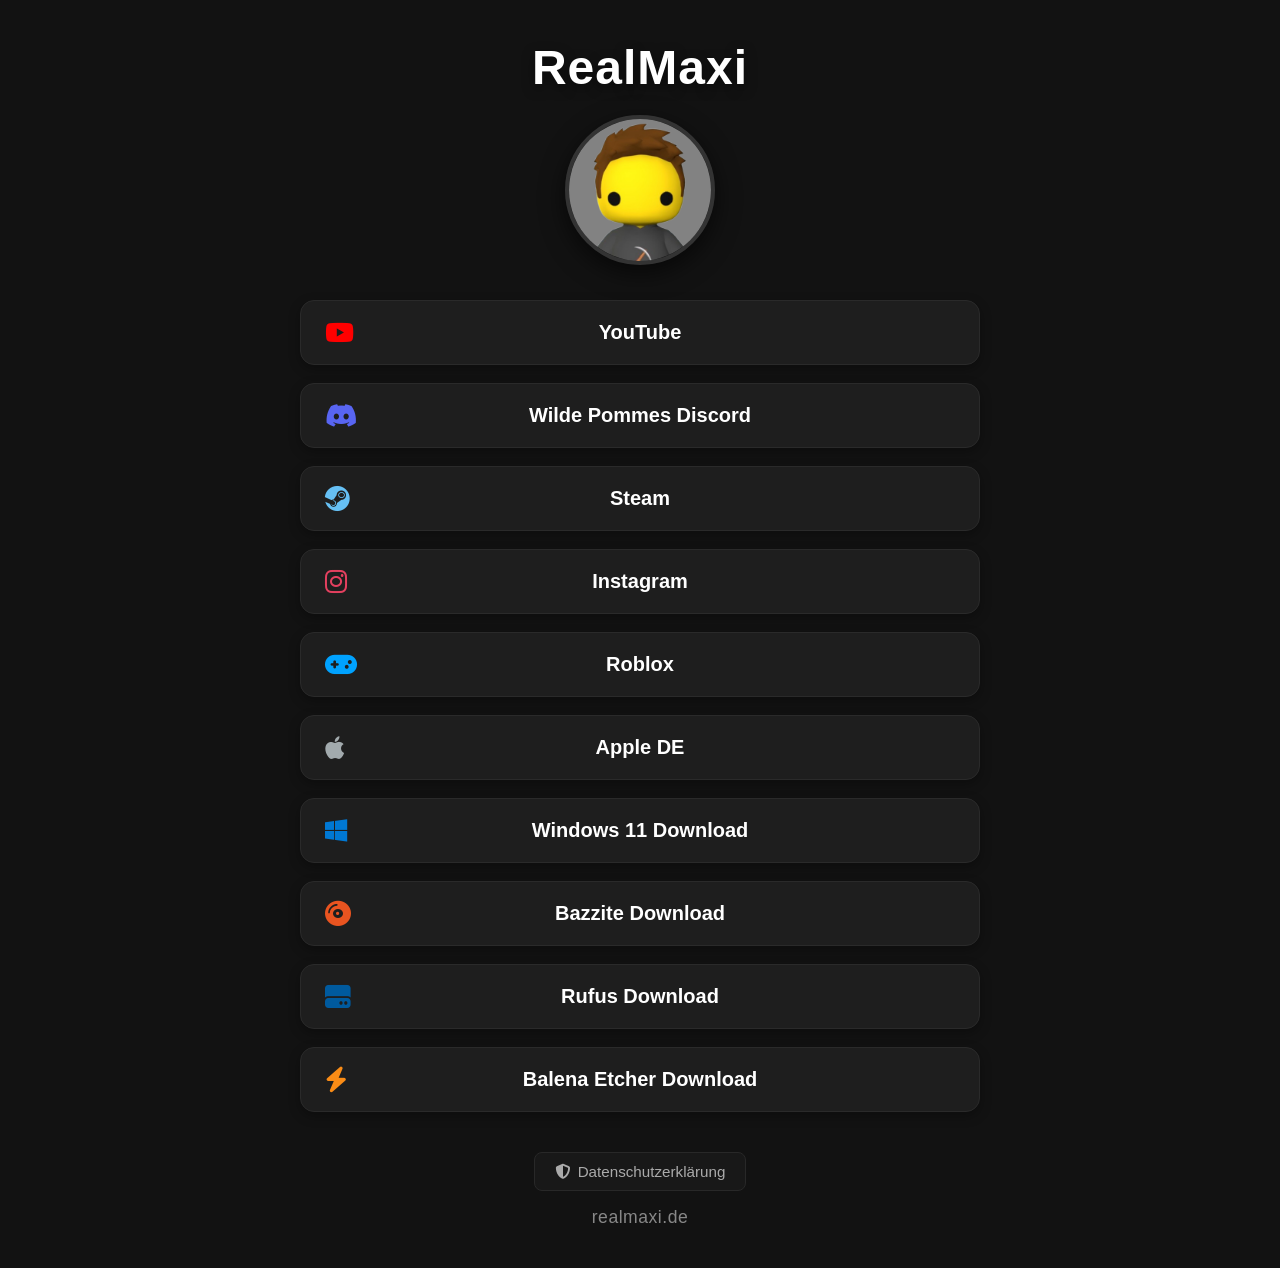
<file: index.html>
<!DOCTYPE html>
<html lang="de">
<head>
    <meta charset="UTF-8">
    <meta name="viewport" content="width=device-width, initial-scale=1.0">
    <title>RealMaxi</title>
    <link rel="icon" type="image/png" href="Bild2.png">
    <link rel="stylesheet" href="https://cdnjs.cloudflare.com/ajax/libs/font-awesome/6.4.0/css/all.min.css">
    <link rel="stylesheet" href="css/style.css">
</head>
<body>

    <div class="container">
        <div class="title-header">
            <h1>RealMaxi</h1>
            <img class="profile-img" src="Bild.png" alt="RealMaxi Logo">
        </div>

        <div class="links-wrapper" id="linktree-links"></div>

        <div class="footer">
            <a href="datenschutz.html" class="privacy-btn">
                <i class="fa-solid fa-shield-halved"></i>
                Datenschutzerklärung
            </a>
            <div class="domain-text">realmaxi.de</div>
        </div>
    </div>

    <script src="js/script.js"></script>
</body>
</html>
</file>
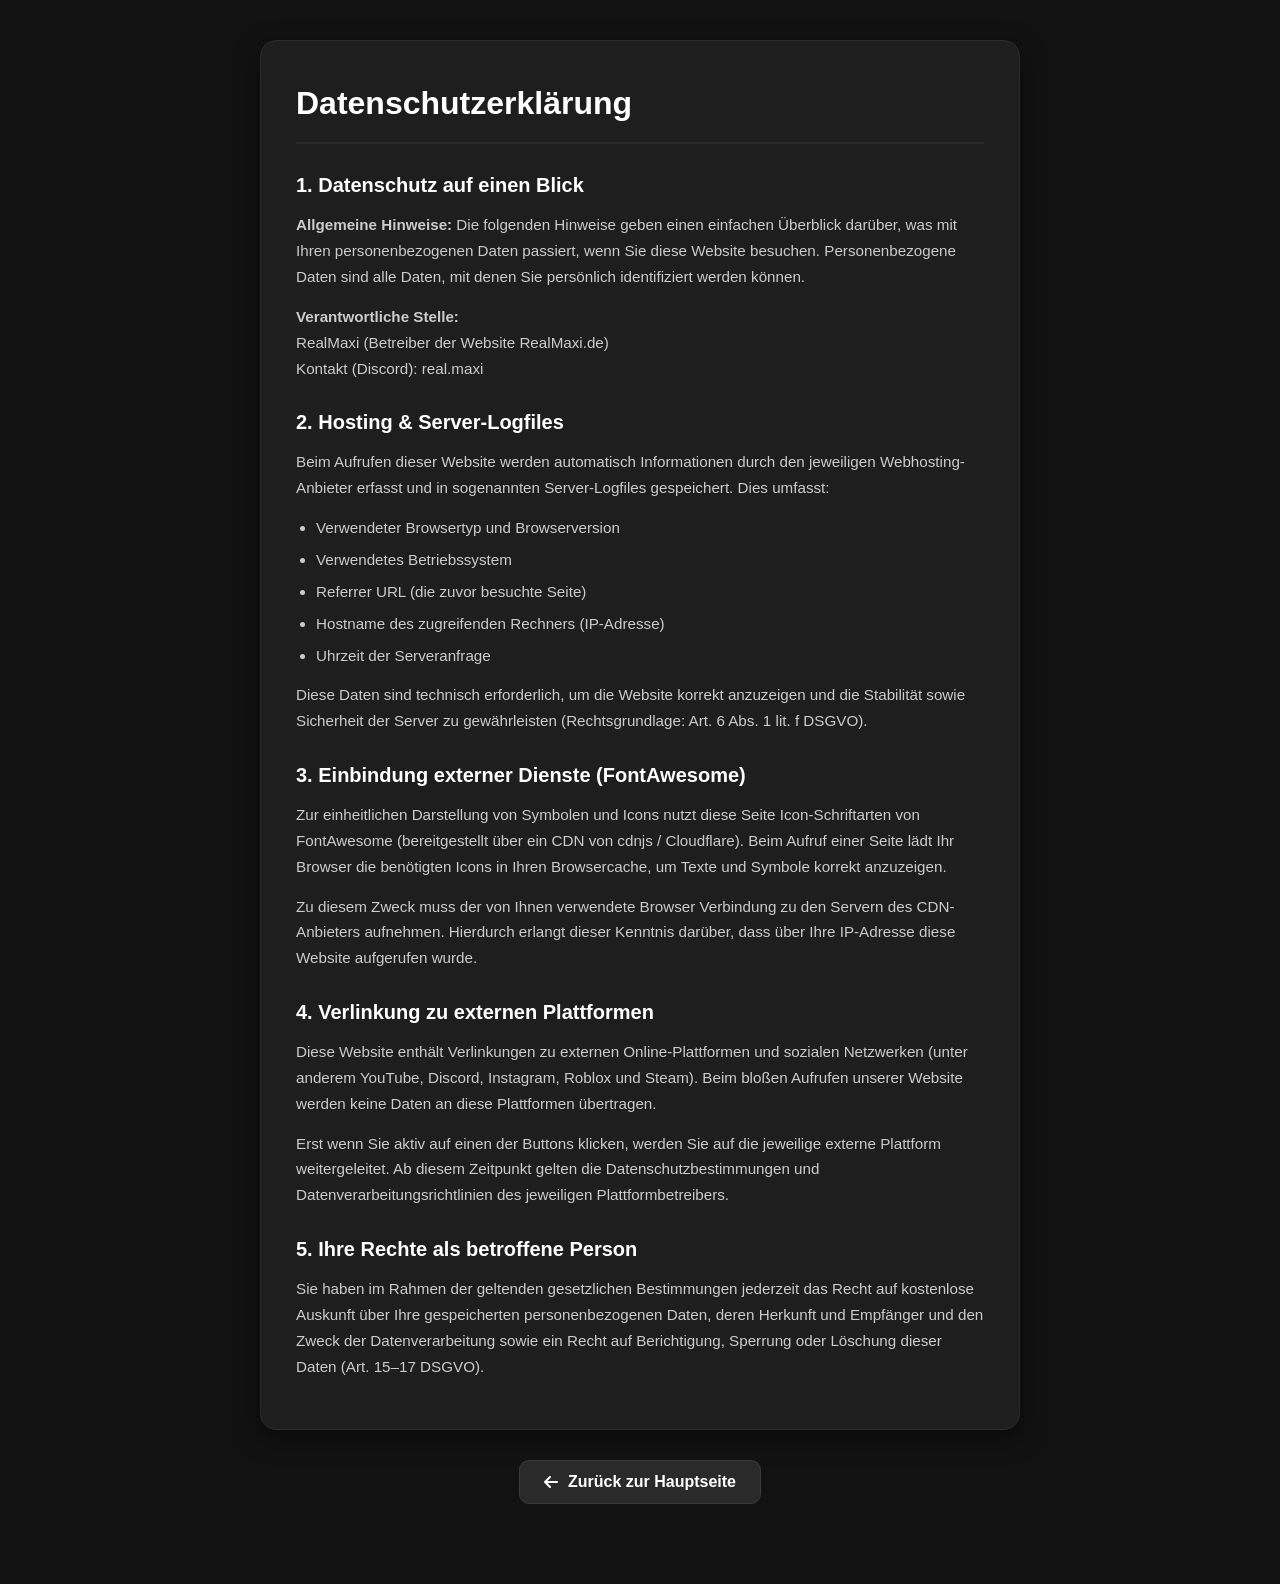
<file: datenschutz.html>
<!DOCTYPE html>
<html lang="de">
<head>
    <meta charset="UTF-8">
    <meta name="viewport" content="width=device-width, initial-scale=1.0">
    <title>Datenschutzerklärung - RealMaxi</title>
    <link rel="icon" type="image/png" href="Bild.png">
    <link rel="stylesheet" href="https://cdnjs.cloudflare.com/ajax/libs/font-awesome/6.4.0/css/all.min.css">
    <style>
        * {
            margin: 0;
            padding: 0;
            box-sizing: border-box;
            font-family: 'Segoe UI', Roboto, Helvetica, Arial, sans-serif;
        }

        body {
            background-color: #121212;
            color: #ffffff;
            min-height: 100vh;
            display: flex;
            flex-direction: column;
            align-items: center;
            justify-content: flex-start;
            padding: 40px 20px;
        }

        .privacy-wrapper {
            width: 100%;
            max-width: 760px;
            background: #1e1e1e;
            padding: 35px;
            border-radius: 16px;
            border: 1px solid #2a2a2a;
            box-shadow: 0 8px 24px rgba(0,0,0,0.5);
            line-height: 1.7;
            text-align: left;
            margin-bottom: 30px;
            overflow-wrap: break-word;
            word-wrap: break-word;
        }

        .privacy-wrapper h1 {
            font-size: 2rem;
            margin-bottom: 20px;
            color: #ffffff;
            border-bottom: 2px solid #2a2a2a;
            padding-bottom: 12px;
        }

        .privacy-wrapper h2 {
            font-size: 1.25rem;
            margin-top: 24px;
            margin-bottom: 10px;
            color: #ffffff;
        }

        .privacy-wrapper p, .privacy-wrapper ul {
            color: #cccccc;
            font-size: 0.95rem;
            margin-bottom: 14px;
        }

        .privacy-wrapper ul {
            padding-left: 20px;
        }

        .privacy-wrapper li {
            margin-bottom: 6px;
        }

        .back-btn {
            display: inline-flex;
            align-items: center;
            gap: 10px;
            background: #2a2a2a;
            color: #ffffff;
            text-decoration: none;
            padding: 12px 24px;
            border-radius: 10px;
            font-weight: 600;
            border: 1px solid #3a3a3a;
            transition: all 0.25s ease;
            margin-bottom: 40px;
        }

        .back-btn:hover {
            background: #3a3a3a;
            transform: translateY(-2px);
        }
    </style>
</head>
<body>

    <div class="privacy-wrapper">
        <h1>Datenschutzerklärung</h1>

        <h2>1. Datenschutz auf einen Blick</h2>
        <p><strong>Allgemeine Hinweise:</strong> Die folgenden Hinweise geben einen einfachen Überblick darüber, was mit Ihren personenbezogenen Daten passiert, wenn Sie diese Website besuchen. Personenbezogene Daten sind alle Daten, mit denen Sie persönlich identifiziert werden können.</p>
        <p><strong>Verantwortliche Stelle:</strong><br>
        RealMaxi (Betreiber der Website RealMaxi.de)<br>
        Kontakt (Discord): real.maxi</p>

        <h2>2. Hosting & Server-Logfiles</h2>
        <p>Beim Aufrufen dieser Website werden automatisch Informationen durch den jeweiligen Webhosting-Anbieter erfasst und in sogenannten Server-Logfiles gespeichert. Dies umfasst:</p>
        <ul>
            <li>Verwendeter Browsertyp und Browserversion</li>
            <li>Verwendetes Betriebssystem</li>
            <li>Referrer URL (die zuvor besuchte Seite)</li>
            <li>Hostname des zugreifenden Rechners (IP-Adresse)</li>
            <li>Uhrzeit der Serveranfrage</li>
        </ul>
        <p>Diese Daten sind technisch erforderlich, um die Website korrekt anzuzeigen und die Stabilität sowie Sicherheit der Server zu gewährleisten (Rechtsgrundlage: Art. 6 Abs. 1 lit. f DSGVO).</p>

        <h2>3. Einbindung externer Dienste (FontAwesome)</h2>
        <p>Zur einheitlichen Darstellung von Symbolen und Icons nutzt diese Seite Icon-Schriftarten von FontAwesome (bereitgestellt über ein CDN von cdnjs / Cloudflare). Beim Aufruf einer Seite lädt Ihr Browser die benötigten Icons in Ihren Browsercache, um Texte und Symbole korrekt anzuzeigen.</p>
        <p>Zu diesem Zweck muss der von Ihnen verwendete Browser Verbindung zu den Servern des CDN-Anbieters aufnehmen. Hierdurch erlangt dieser Kenntnis darüber, dass über Ihre IP-Adresse diese Website aufgerufen wurde.</p>

        <h2>4. Verlinkung zu externen Plattformen</h2>
        <p>Diese Website enthält Verlinkungen zu externen Online-Plattformen und sozialen Netzwerken (unter anderem YouTube, Discord, Instagram, Roblox und Steam). Beim bloßen Aufrufen unserer Website werden keine Daten an diese Plattformen übertragen.</p>
        <p>Erst wenn Sie aktiv auf einen der Buttons klicken, werden Sie auf die jeweilige externe Plattform weitergeleitet. Ab diesem Zeitpunkt gelten die Datenschutzbestimmungen und Datenverarbeitungsrichtlinien des jeweiligen Plattformbetreibers.</p>

        <h2>5. Ihre Rechte als betroffene Person</h2>
        <p>Sie haben im Rahmen der geltenden gesetzlichen Bestimmungen jederzeit das Recht auf kostenlose Auskunft über Ihre gespeicherten personenbezogenen Daten, deren Herkunft und Empfänger und den Zweck der Datenverarbeitung sowie ein Recht auf Berichtigung, Sperrung oder Löschung dieser Daten (Art. 15–17 DSGVO).</p>
    </div>

    <a href="index.html" class="back-btn">
        <i class="fa-solid fa-arrow-left"></i> Zurück zur Hauptseite
    </a>

</body>
</html>
</file>
<file: css/style.css>
* {
    margin: 0;
    padding: 0;
    box-sizing: border-box;
    font-family: 'Segoe UI', Roboto, Helvetica, Arial, sans-serif;
}

body {
    background-color: #121212;
    color: #ffffff;
    min-height: 100vh;
    display: flex;
    flex-direction: column;
    align-items: center;
    justify-content: center;
    padding: 40px 20px;
}

.container {
    width: 100%;
    max-width: 680px;
    display: flex;
    flex-direction: column;
    align-items: center;
}

.title-header {
    display: flex;
    flex-direction: column;
    align-items: center;
    margin-bottom: 35px;
    text-align: center;
}

.title-header h1 {
    font-size: 3rem;
    font-weight: 800;
    letter-spacing: 1px;
    margin-bottom: 20px;
    color: #ffffff;
    text-shadow: 0 4px 12px rgba(0,0,0,0.5);
}

.profile-img {
    width: 150px;
    height: 150px;
    border-radius: 50%;
    object-fit: cover;
    border: 4px solid #333333;
    box-shadow: 0 8px 24px rgba(0, 0, 0, 0.6);
    transition: transform 0.3s ease, border-color 0.3s ease;
}

.profile-img:hover {
    transform: scale(1.05);
    border-color: #555555;
}

.links-wrapper {
    width: 100%;
    display: flex;
    flex-direction: column;
    gap: 18px;
    margin-bottom: 40px;
}

.link-card {
    display: flex;
    align-items: center;
    justify-content: center;
    position: relative;
    background: #1e1e1e;
    color: #ffffff;
    text-decoration: none;
    padding: 20px 24px;
    border-radius: 14px;
    font-size: 1.25rem;
    font-weight: 600;
    border: 1px solid #2a2a2a;
    box-shadow: 0 4px 12px rgba(0, 0, 0, 0.3);
    transition: all 0.25s ease;
}

.link-card:hover {
    background: #2a2a2a;
    border-color: #444444;
    transform: translateY(-3px);
    box-shadow: 0 8px 20px rgba(0, 0, 0, 0.5);
}

.link-card i {
    position: absolute;
    left: 24px;
    font-size: 1.6rem;
}

.footer {
    margin-top: auto;
    display: flex;
    flex-direction: column;
    align-items: center;
    gap: 16px;
    font-size: 1.1rem;
    color: #888888;
}

.privacy-btn {
    display: inline-flex;
    align-items: center;
    gap: 8px;
    background: #181818;
    color: #aaaaaa;
    text-decoration: none;
    padding: 10px 20px;
    border-radius: 8px;
    font-size: 0.95rem;
    border: 1px solid #282828;
    transition: all 0.2s ease;
}

.privacy-btn:hover {
    color: #ffffff;
    background: #222222;
    border-color: #3a3a3a;
}

.domain-text {
    font-weight: 500;
    letter-spacing: 0.5px;
}
</file>
